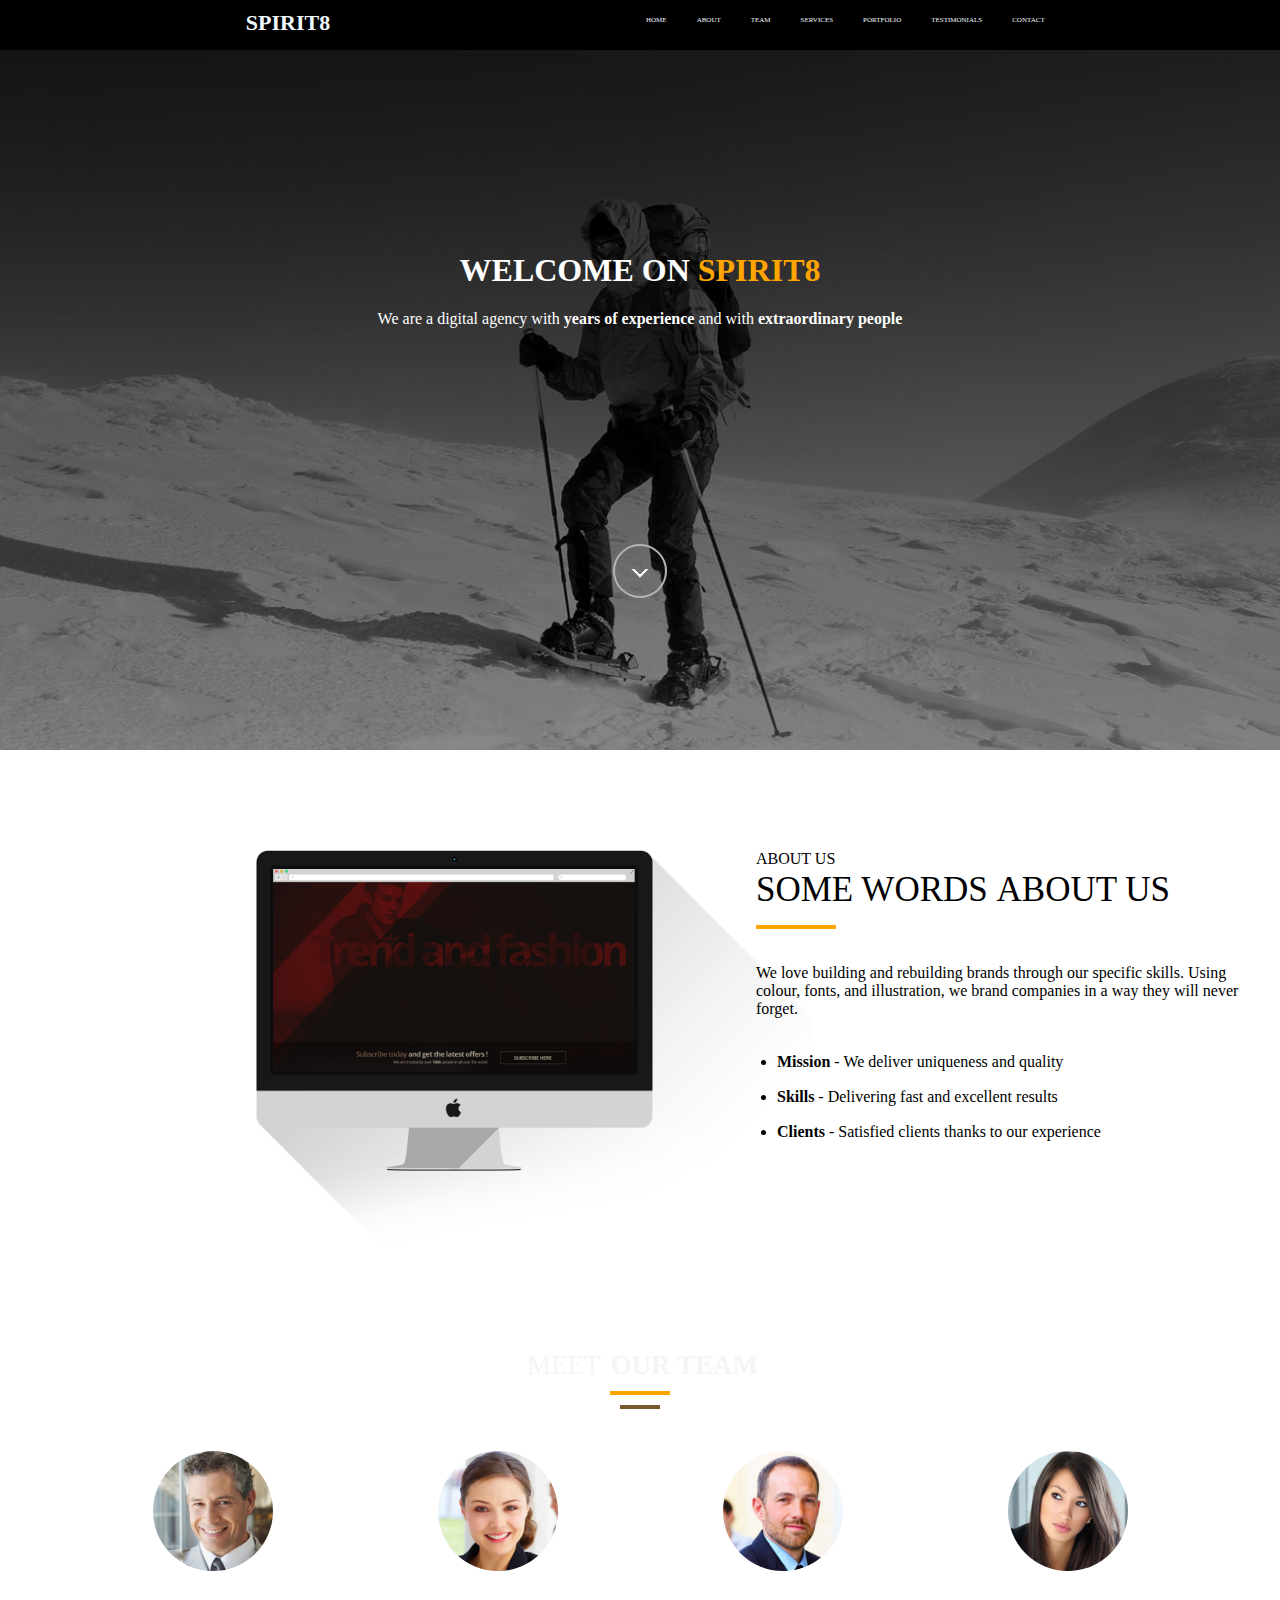
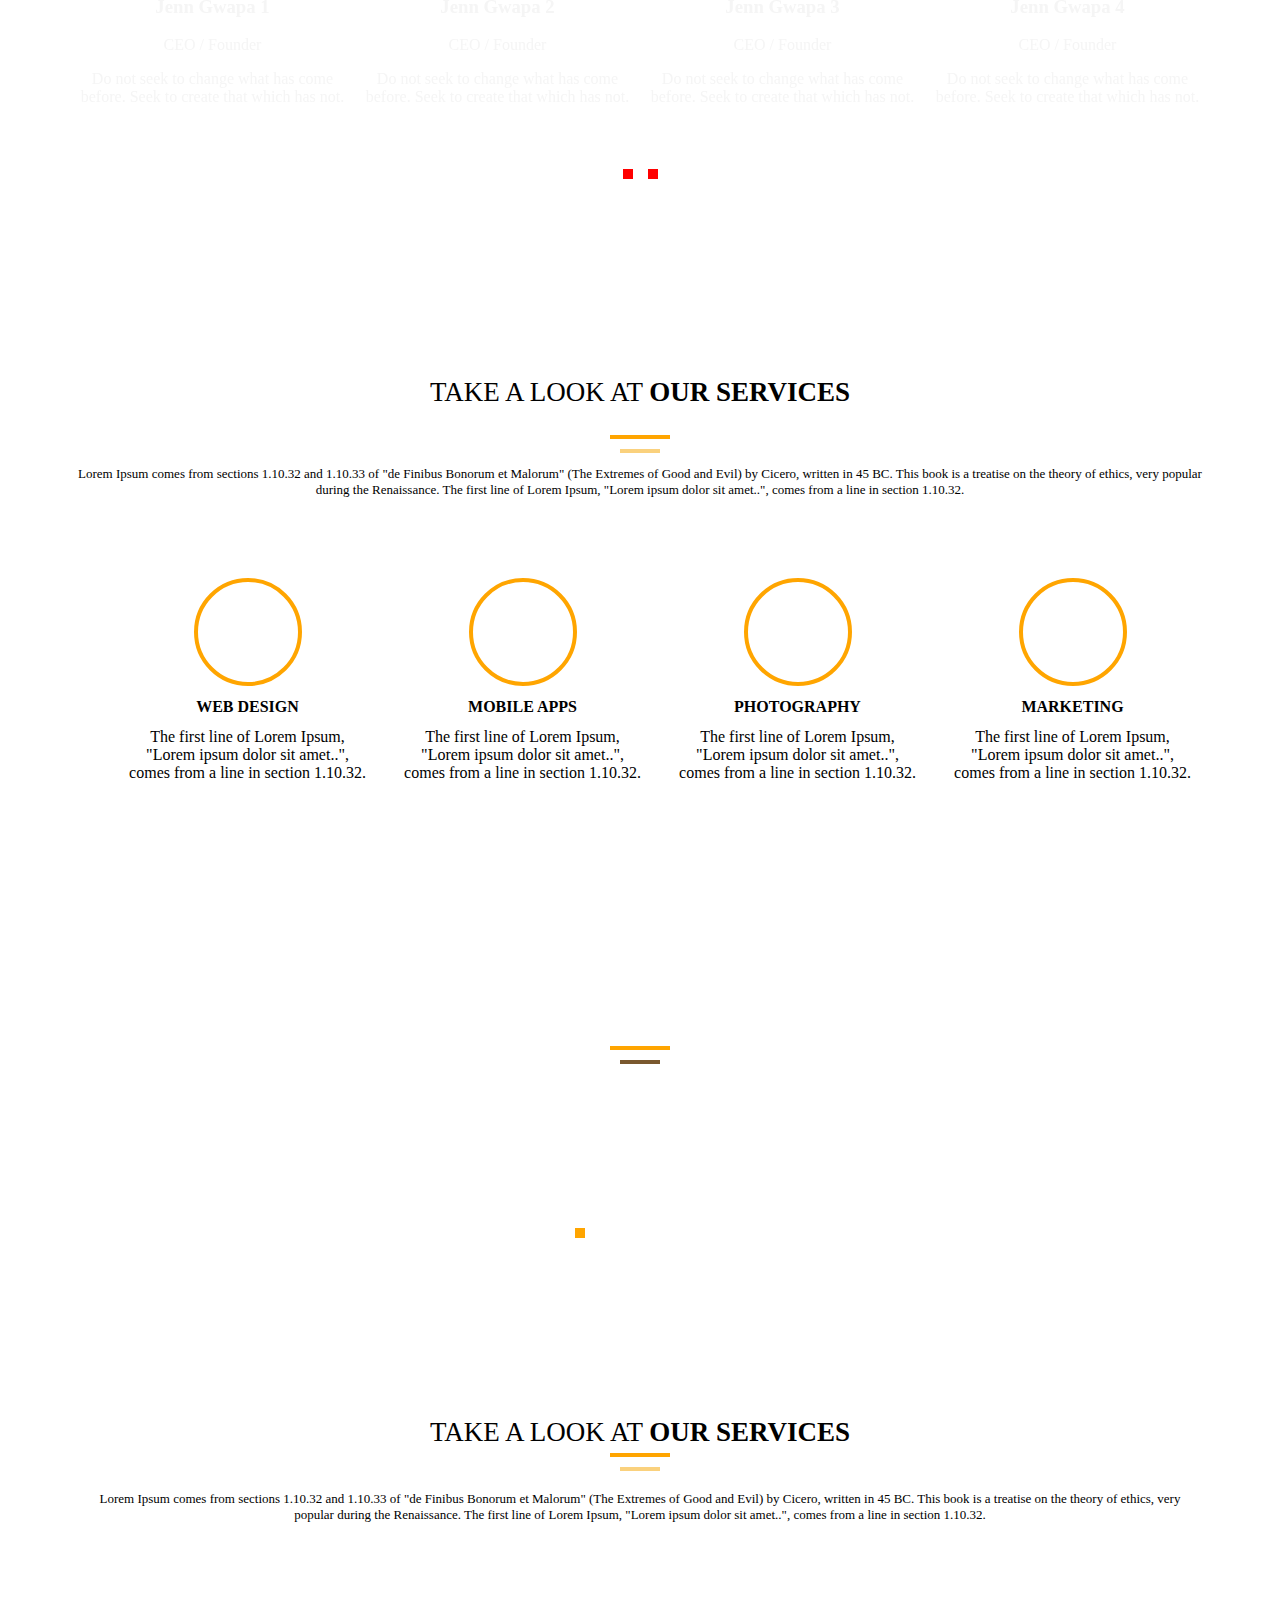
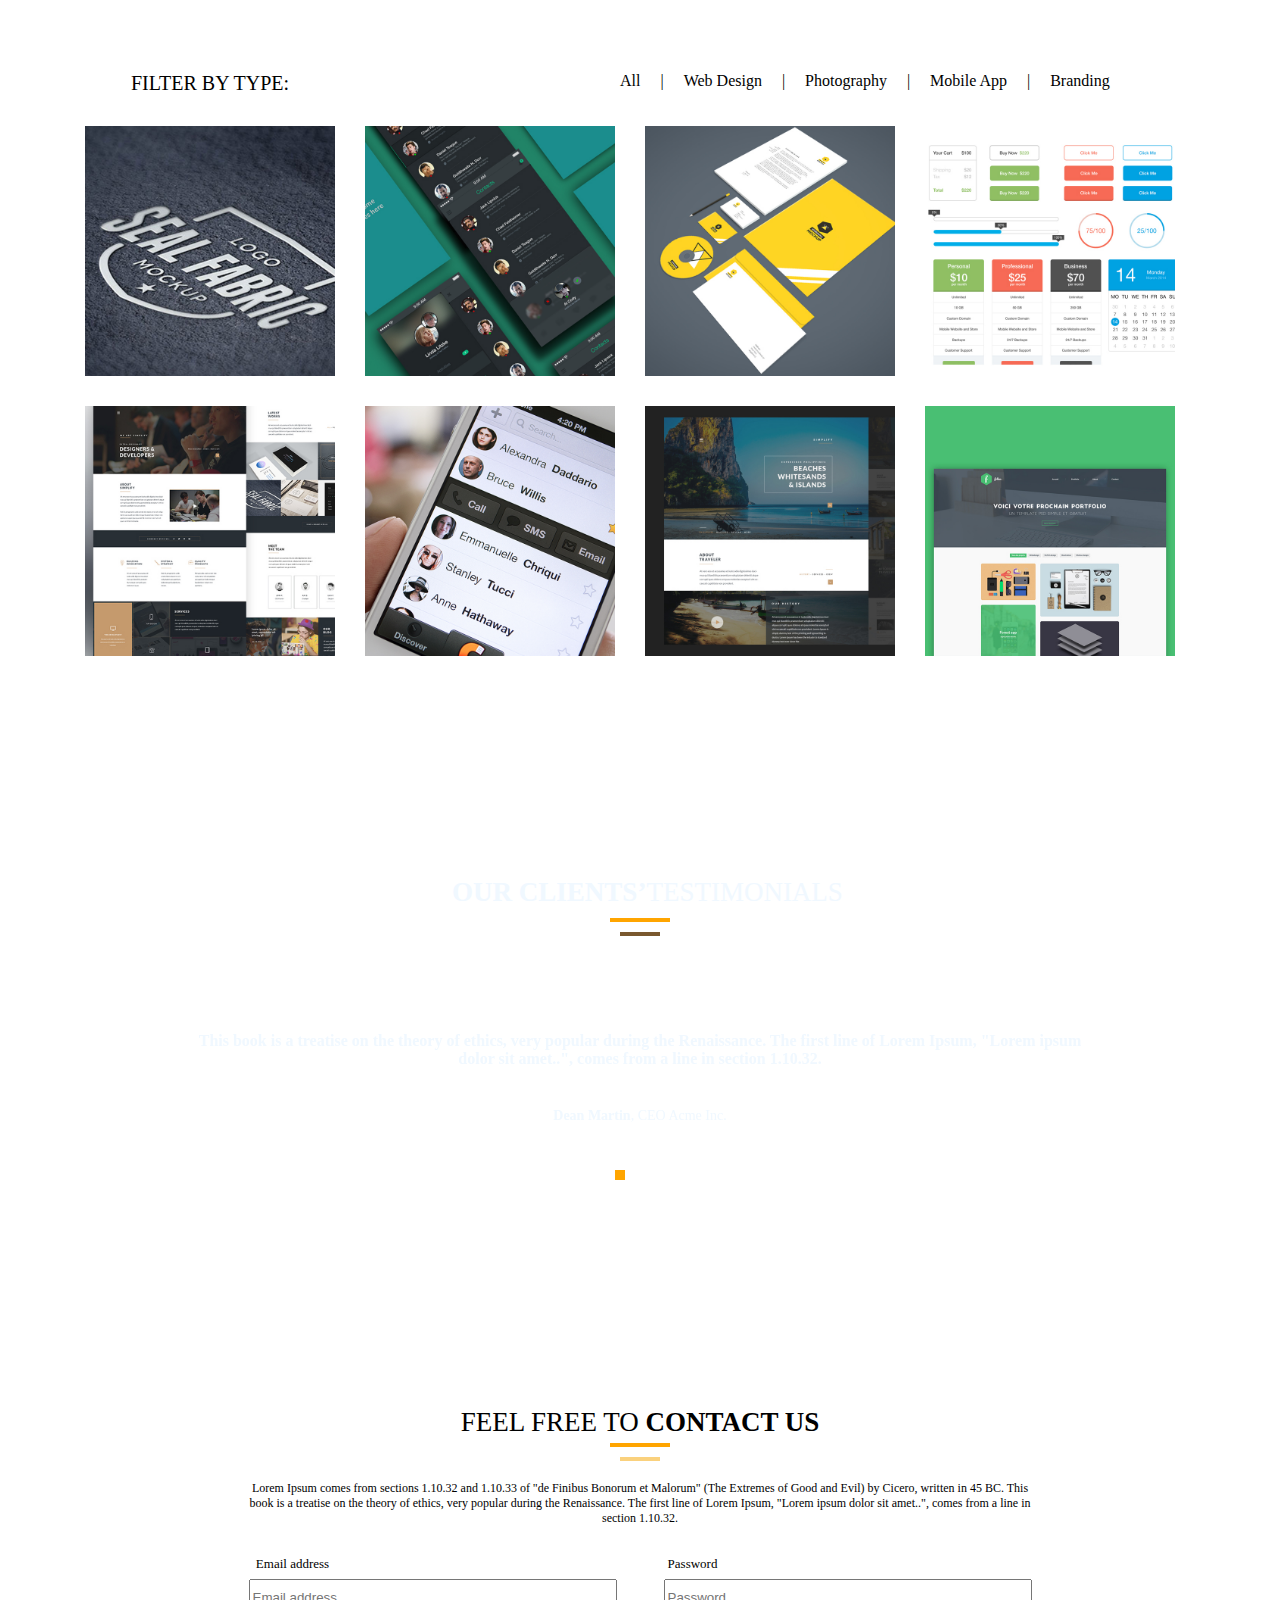
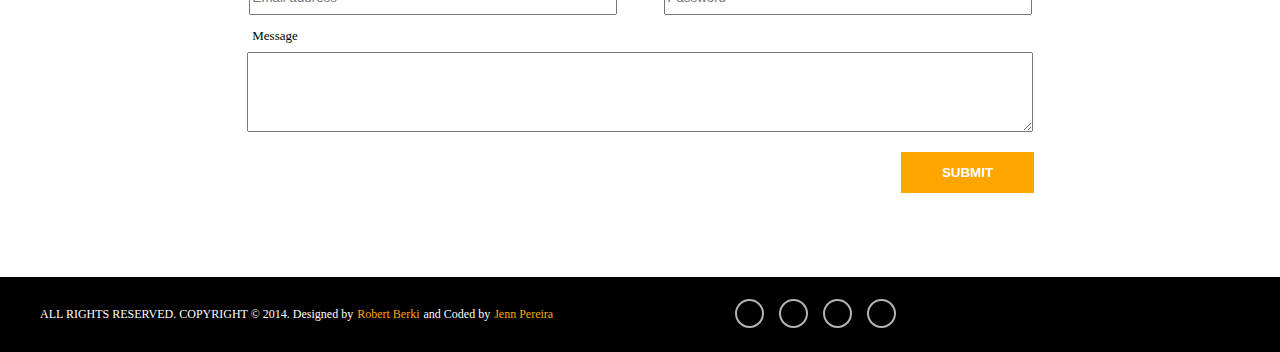
<file: pages/index.html>
<!DOCTYPE html>
<html lang="en">
<head>
    <meta charset="UTF-8">
    <meta name="viewport" content="width=device-width, initial-scale=1.0">
    <title>Document</title>
    <link type="text/css" rel="stylesheet" href="../css/header.css">
    <link rel="stylesheet" href="../swiper/swiper-bundle.min.css">
</head>
<body class="body">
    <div class="header">
        <div class="head-right">SPIRIT8</div>
        <ul style="display: flex;">
            <li class="head-left"><a href="#home" class="head-a">HOME</a></li>
            <li class="head-left"><a href="#about" class="head-a">ABOUT</a></li>
            <li class="head-left"><a href="#team" class="head-a">TEAM</a></li>
            <li class="head-left"><a href="#services" class="head-a">SERVICES</a></li>
            <li class="head-left"><a href="#port" class="head-a">PORTFOLIO</a></li>
            <li class="head-left"><a href="#test" class="head-a">TESTIMONIALS</a></li>
            <li class="head-left"><a href="#contact" class="head-a">CONTACT</a></li>
        </ul>
    </div>
    <div id="home" class="home">
        <div class="home-word">
            <div style="padding-top: 18%">
                <h1>WELCOME ON <strong style="color:orange">SPIRIT8</strong></h1>
                <p>We are a digital agency with
                    <strong>years of experience</strong>
                    and with
                    <strong>extraordinary people</strong>
                </p>
            </div>
            <div class="home-down"></div>
        </div>
    </div>
    <div id="about" class="about">
        <div class="about-left" :align="center">
            <img class="about-img" src="../img/02.png"/>
        </div>
        <div class="about-right">
            <p style="font-size: 16px;font-weight: lighter;height: 20px;margin: 0">ABOUT US</p>
            <p style="font-size: 35px;font-weight: 100;height: 55px;margin: 0">SOME WORDS <strong>ABOUT US</strong></p>
            <div style="background-color: orange;width: 80px;height: 4px;margin: 0"></div>
            <p style="margin-top: 35px;">We love building and rebuilding brands through our specific skills. Using colour, fonts, and illustration, we brand companies in a way they will never forget.</p>
            <ul style="margin-top: 35px;margin-left: -19px">
                <li style="height: 35px"><strong>Mission</strong> - We deliver uniqueness and quality</li>
                <li style="height: 35px"><strong>Skills</strong> - Delivering fast and excellent results</li>
                <li style="height: 35px"><strong>Clients</strong> - Satisfied clients thanks to our experience</li>
            </ul>
        </div>
    </div>
    <div id="team" class="team">
        <div class="team-top">
            <p style="font-size: 27px;margin: 0 0 0 5px;">MEET<strong style="margin-left: 10px;">OUR TEAM</strong></p>
            <div style="width: 60px;height: 4px; background-color: orange;margin: 10px auto;"></div>
            <div style="width: 40px;height:4px;background-color: rgb(122, 88, 46);margin: 10px auto;"></div>
        </div>
        <div class="team-center">
            <!--轮播图-->
            <div class="swiper-container" style="height: 365px">
                <div class="swiper-wrapper" style="height: 300px">
                    <div class="swiper-slide " style="height: 300px">
                        <img class="img-four"  src="../img/team/01.jpg"/>
                        <div>
                            <h3>Jenn Gwapa 1</h3>
                            <p>CEO / Founder</p>
                            <p>Do not seek to change what has come before. Seek to create that which has not.</p>
                        </div>
                    </div>
                    <div class="swiper-slide" style="height: 300px">
                        <img class="img-four"  src="../img/team/02.jpg"/>
                        <div>
                            <h3>Jenn Gwapa 2</h3>
                            <p>CEO / Founder</p>
                            <p>Do not seek to change what has come before. Seek to create that which has not.</p>
                        </div>
                    </div>
                    <div class="swiper-slide" style="height: 300px">
                        <img class="img-four"  src="../img/team/03.jpg"/>
                        <div>
                            <h3>Jenn Gwapa 3</h3>
                            <p>CEO / Founder</p>
                            <p>Do not seek to change what has come before. Seek to create that which has not.</p>
                        </div>
                    </div>
                    <div class="swiper-slide" style="height: 300px">
                        <img class="img-four"  src="../img/team/04.jpg"/>
                        <div>
                            <h3>Jenn Gwapa 4</h3>
                            <p>CEO / Founder</p>
                            <p>Do not seek to change what has come before. Seek to create that which has not.</p>
                        </div>
                    </div>
                    <div class="swiper-slide" style="height: 300px">
                        <img class="img-four"  src="../img/team/04.jpg"/>
                        <div>
                            <h3>Jenn Gwapa 5</h3>
                            <p>CEO / Founder</p>
                            <p>Do not seek to change what has come before. Seek to create that which has not.</p>
                        </div>
                    </div>
                    <div class="swiper-slide" style="height: 300px">
                        <img class="img-four"  src="../img/team/03.jpg"/>
                        <div>
                            <h3>Jenn Gwapa 6</h3>
                            <p>CEO / Founder</p>
                            <p>Do not seek to change what has come before. Seek to create that which has not.</p>
                        </div>
                    </div>
                    <div class="swiper-slide" style="height: 300px">
                        <img class="img-four"  src="../img/team/02.jpg"/>
                        <div>
                            <h3>Jenn Gwapa 7</h3>
                            <p>CEO / Founder</p>
                            <p>Do not seek to change what has come before. Seek to create that which has not.</p>
                        </div>
                    </div>
                    <div class="swiper-slide" style="height: 300px">
                        <img class="img-four"  src="../img/team/01.jpg"/>
                        <div>
                            <h3>Jenn Gwapa 8</h3>
                            <p>CEO / Founder</p>
                            <p>Do not seek to change what has come before. Seek to create that which has not.</p>
                        </div>
                    </div>
                </div>
                <!-- 如果需要分页器 -->
                <div class="ipagination1">
                    <div class="ipagination1_1"></div>
                    <div class="ipagination1_2"></div>
                </div>
            </div>
        </div>
    </div>
    <div id="services" class="services">
        <div class="services-top">
            <p style="padding-top: 80px;font-size: 27px">TAKE A LOOK AT <strong> OUR SERVICES</strong></p>
            <div style="width: 60px;height: 4px; background-color: orange;margin: 10px auto;"></div>
            <div style="width: 40px;height:4px;background-color: rgb(250,209,125);margin: 10px auto;"></div>
            <p style="font-size: small">Lorem Ipsum comes from sections 1.10.32 and 1.10.33 of "de Finibus Bonorum et Malorum" (The Extremes of Good and Evil) by Cicero, written in 45 BC. This book is a treatise on the theory of ethics, very popular during the Renaissance. The first line of Lorem Ipsum, "Lorem ipsum dolor sit amet..", comes from a line in section 1.10.32.</p>
        </div>
        <div class="service-center" >
            <ul class="service-center-four">
                <li class="service-center-four-li">
                    <div class="four-li"></div>
                    <h4 style="margin: 12px">WEB DESIGN</h4>
                    <p style="margin: 0">The first line of Lorem Ipsum, "Lorem ipsum dolor sit amet..", comes from a line in section 1.10.32.</p>
                </li>
                <li class="service-center-four-li">
                    <div class="four-li"></div>
                    <h4 style="margin: 12px">MOBILE APPS</h4>
                    <p  style="margin: 0">The first line of Lorem Ipsum, "Lorem ipsum dolor sit amet..", comes from a line in section 1.10.32.</p>
                </li>
                <li class="service-center-four-li">
                    <div class="four-li"></div>
                    <h4 style="margin: 12px">PHOTOGRAPHY</h4>
                    <p style="margin: 0">The first line of Lorem Ipsum, "Lorem ipsum dolor sit amet..", comes from a line in section 1.10.32.</p>
                </li>
                <li class="service-center-four-li">
                    <div class="four-li"></div>
                    <h4 style="margin: 12px">MARKETING</h4>
                    <p style="margin: 0">The first line of Lorem Ipsum, "Lorem ipsum dolor sit amet..", comes from a line in section 1.10.32.</p>
                </li>
            </ul>
        </div>
        <div class="serveice-bottom">
            <div style="padding-top: 100px">
                <p style="font-size: 27px;margin: 0 0 0 -10px;">SOME OF <strong style="margin-left: 5px;">OUR CLIENTS</strong></p>
                <div style="width: 60px;height: 4px; background-color: orange;margin: 7px auto;"></div>
                <div style="width: 40px;height:4px;background-color: rgb(122, 88, 46);margin: 10px auto;"></div>
            </div>
            <div class="service-bottom-img">
                <div class="swiper-container2" >
                    <div class="swiper-wrapper" style="height: 100px">
                        <div class="swiper-slide"><img src="../img/client/01.png" /></div>
                        <div class="swiper-slide"><img src="../img/client/02.png" /></div>
                        <div class="swiper-slide"><img src="../img/client/03.png" /></div>
                        <div class="swiper-slide"><img src="../img/client/04.png" /></div>
                        <div class="swiper-slide"><img src="../img/client/05.png" /></div>
                        <div class="swiper-slide"><img src="../img/client/06.png" /></div>
                        <div class="swiper-slide"><img src="../img/client/07.png" /></div>
                    </div>
                    <!-- 如果需要分页器 -->
                    <div class="swiper-pagination2"></div>
                </div>
            </div>
        </div>

    </div>
    <div id="port" class="portfolio">
        <div class="portfolio-top">
            <p style="font-size: 27px;margin: 0 0 0 0 ">TAKE A LOOK AT <strong> OUR SERVICES</strong></p>
            <div style="width: 60px;height: 4px; background-color: orange;margin: 5px auto;"></div>
            <div style="width: 40px;height:4px;background-color: rgb(250,209,125);margin: 10px auto;"></div>
            <p style="font-size: small;margin-top: 20px">Lorem Ipsum comes from sections 1.10.32 and 1.10.33 of "de Finibus Bonorum et Malorum" (The Extremes of Good and Evil) by Cicero, written in 45 BC. This book is a treatise on the theory of ethics, very popular during the Renaissance. The first line of Lorem Ipsum, "Lorem ipsum dolor sit amet..", comes from a line in section 1.10.32.</p>
        </div>
        <div class="portfolio-bottom">
            <div>
                <ul style="display: flex;list-style: none">
                    <li style="font-size: 20px;width: 200px;float: left">FILTER BY TYPE:</li>
                    <li style="float: right">
                        <ol style="list-style-type: none;display: flex;">
                            <li style="margin-left: 270px">All</li>
                            <li  style="margin-left: 20px">|</li>
                            <li style="margin-left: 20px">Web Design</li>
                            <li  style="margin-left: 20px">|</li>
                            <li style="margin-left: 20px">Photography</li>
                            <li  style="margin-left: 20px">|</li>
                            <li style="margin-left: 20px">Mobile App</li>
                            <li  style="margin-left: 20px">|</li>
                            <li style="margin-left: 20px">Branding</li>
                        </ol>
                    </li>
                </ul>
            </div>
            <div style="width: 100%;">
                <img class="p-b-img" src="../img/portfolio/01.jpg"/>
                <img class="p-b-img" src="../img/portfolio/02.jpg"/>
                <img class="p-b-img" src="../img/portfolio/03.jpg"/>
                <img class="p-b-img" src="../img/portfolio/04.jpg"/>
                <img class="p-b-img" src="../img/portfolio/05.jpg"/>
                <img class="p-b-img" src="../img/portfolio/06.jpg"/>
                <img class="p-b-img" src="../img/portfolio/07.jpg"/>
                <img class="p-b-img" src="../img/portfolio/08.jpg"/>
            </div>
        </div>
    </div>
    <div id="test" class="textmonials">
        <div class="textmonials-top">
            <p style="font-size: 27px;margin: 0 0 0 5px;"><strong style="margin-left: 10px;">OUR CLIENTS’</strong>TESTIMONIALS</p>
            <div style="width: 60px;height: 4px; background-color: orange;margin: 10px auto;"></div>
            <div style="width: 40px;height:4px;background-color: rgb(122, 88, 46);margin: 10px auto;"></div>
        </div>
        <div style="margin: 80px auto;text-align: center;color: aliceblue;width: 900px;overflow: hidden">
            <div class="swiper-container3">
                <div class="swiper-wrapper" style="height: 150px">
                    <div class="swiper-slide " >
                        <p style="font-size: 16px;font-weight: 600">This book is a treatise on the theory of ethics, very popular during the Renaissance. The first line of Lorem Ipsum, "Lorem ipsum dolor sit amet..", comes from a line in section 1.10.32.</p>
                        <p  style="font-size: 14px;margin-top: 40px"><strong>Dean Martin</strong>, CEO Acme Inc.</p>
                    </div>
                    <div class="swiper-slide " >
                        <p style="font-size: 16px;font-weight: 600">This book is a treatise on the theory of ethics, very popular during the Renaissance. The first line of Lorem Ipsum, "Lorem ipsum dolor sit amet..", comes from a line in section 1.10.32.</p>
                        <p  style="font-size: 14px;margin-top: 40px"><strong>Dean Martin</strong>, CEO Acme Inc.</p>
                    </div>
                    <div class="swiper-slide " >
                        <p style="font-size: 16px;font-weight: 600">This book is a treatise on the theory of ethics, very popular during the Renaissance. The first line of Lorem Ipsum, "Lorem ipsum dolor sit amet..", comes from a line in section 1.10.32.</p>
                        <p  style="font-size: 14px;margin-top: 40px"><strong>Dean Martin</strong>, CEO Acme Inc.</p>
                    </div>
                </div>
                <!-- 如果需要分页器 -->
                <div class="swiper-pagination3"></div>
            </div>
        </div>
    </div>
    <div id="contact" class="contact">
        <div class="contact-top">
            <p style="font-size: 27px;margin: 0 0 0 0 ">FEEL FREE TO <strong>CONTACT US</strong></p>
            <div style="width: 60px;height: 4px; background-color: orange;margin: 5px auto;"></div>
            <div style="width: 40px;height:4px;background-color: rgb(250,209,125);margin: 10px auto;"></div>
            <p style="font-size: 12px;margin-top: 20px">Lorem Ipsum comes from sections 1.10.32 and 1.10.33 of "de Finibus Bonorum et Malorum" (The Extremes of Good and Evil) by Cicero, written in 45 BC. This book is a treatise on the theory of ethics, very popular during the Renaissance. The first line of Lorem Ipsum, "Lorem ipsum dolor sit amet..", comes from a line in section 1.10.32.</p>
            <div style="margin-top:30px;display: flex">
                <div style="width: 50%;padding-right: 30px"><p style="margin:0 0 7px -280px;font-size: 13px;">Email address</p><input placeholder="Email address" style="width: 360px;height: 30px"/></div>
                <div style="width: 50%;"><p style="margin: 0 0 7px -310px;font-size: 13px;">Password</p><input placeholder="Password" style="width: 360px;height: 30px"/></div>
            </div>
            <div style="width: 100%;clear: both"><p style="margin: 13px 0 8px -730px;font-size: 13px;">Message</p><textarea style="width: 780px;height: 74px"></textarea></div>

            <button style="background-color: orange;color: white;width: 135px;height: 43px;border: 1px solid white;margin: 15px 0 0 655px"><strong>SUBMIT</strong></button>

        </div>
    </div>
    <div class="footer">
        <div style="width: 600px;margin: 0 auto;padding-top: 30px;display: flex">ALL RIGHTS RESERVED. COPYRIGHT © 2014. Designed by<div style="color: orange;margin: 0 4px 0 4px">Robert Berki</div>and Coded by<div style="color: orange;margin: 0 4px 0 4px">Jenn Pereira</div></div>
        <div style="width: 600px;margin: 10px 0 0 0 ">
            <ul style="list-style: none;display: flex">
                <li><div class="footer-li"></div></li>
                <li><div class="footer-li"></div></li>
                <li><div class="footer-li"></div></li>
                <li><div class="footer-li"></div></li>
            </ul>
        </div>
    </div>
    <script src="../swiper/swiper-bundle.min.js"></script>
    <script type="text/javascript">
        var mySwiper = new Swiper ('.swiper-container', {
            loop: false, // 循环模式选项
            slidesPerView: 4,
            on: {
                slideChangeTransitionEnd: function(){
                    console.log(this.activeIndex)
                    if(this.activeIndex <= 0){
                        var x = document.getElementsByClassName('ipagination1_1')
                        for(var i = 0;i<x.length ;i++){
                            x[i].style.background = "orange";
                        }
                    }else{
//                        document.getElementsByClassName('ipagination1_2').style.background = 'orange'
                        var x = document.getElementsByClassName('ipagination1_2')
                        for(var i = 0;i<x.length;i++){
                            x[i].style.background = "orange";
                        }
                    }
                }
            },
            // 如果需要分页器
            pagination: {
                clickable: true,
            }
        });
        var mySwiper2 = new Swiper ('.swiper-container2', {
            loop: true, // 循环模式选项
            slidesPerView: 5,
            // 如果需要分页器
            pagination: {
                el: '.swiper-pagination2',
                clickable: true,
                bulletClass : 'my-bullet',
                bulletActiveClass : 'team-bullet'
            }
        });
        var mySwiper3 = new Swiper ('.swiper-container3', {
            loop: true, // 循环模式选项
            slidesPerView: 1,
            // 如果需要分页器
            pagination: {
                el: '.swiper-pagination3',
                clickable: true,
                bulletClass : 'my-bullet',
                bulletActiveClass : 'team-bullet'
            }
        });
    </script>
    <style>
        .ipagination1{
            width: 50px;
            display: flex;
            height: 50px;
            margin: auto;
            background-color: white;
        }
        .ipagination1_1{
            margin: auto;
            width: 10px;
            height: 10px;
            background: red;
        }
        .ipagination1_2{
            margin: auto;
            width: 10px;
            height: 10px;
            background: red;
        }

        .my-bullet{
            display: inline-block;
            width: 10px;
            height: 10px;
            margin: 0 5px;
            background-color: white;
            border-radius: 0;
        }
        .team-bullet {
            background: orange;
        }
    </style>
</body>

</html>
</file>
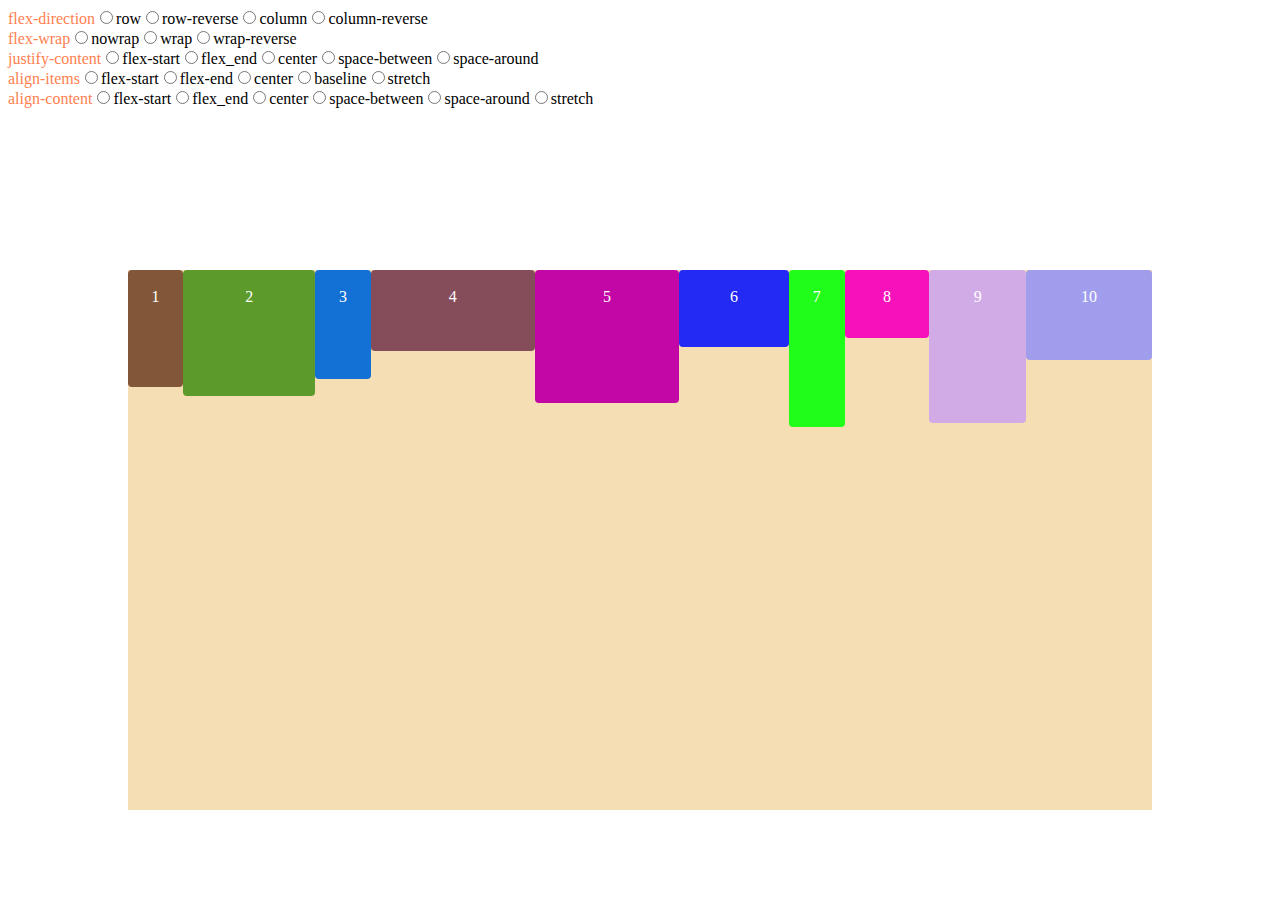
<file: pages/flex_test.html>
<!DOCTYPE html>
<html lang="en">
<head>
    <meta charset="UTF-8">
    <meta name="viewport" content="width=device-width, initial-scale=1.0">
    <script src="../js/jquery.js"></script>
    <link type="text/css" rel="stylesheet" href="../css/flex_css.css">
    <title>Document</title>
    <script>
        //容器属性
        //flex-direction
        const flex_direction = "flex-direction"
        var fds = ["row", "row-reverse", "column", "column-reverse"]
        //flex-wrap
        const flex_wrap = "flex-wrap"
        var fws = ["nowrap", "wrap", "wrap-reverse"]
        //justify-content
        const justify_content = "justify-content"
        var jcs = ["flex-start", "flex_end", "center", "space-between", "space-around"]
        //align-items
        const align_items = "align-items"
        var ais = ["flex-start", "flex-end", "center", "baseline", "stretch"]
        //align-content
        const align_content = "align-content"
        var acs = ["flex-start", "flex_end", "center", "space-between", "space-around", "stretch"]

        //item属性(待补充)
        $(document).ready(function () {
            init()
            $('input').click(function() {
                // console.log($(this).attr('name') +' '+ $(this).val())
                $('.item').each(function() {
                    $(this).css("line-height", $(this).height() + "px")
                })
                set_css($(this).attr('name'), $(this).val())
            })
        })

        //初始化
        function init() {
            createItems(10)
            $('.item').each(function() {
                $(this).css("background-color", randomColor())
                $(this).css("width", random(10, 40))
                $(this).css("height", random(10, 20))
                $(this).css("line-height", $(this).height() + "px")
            })
            $('#c').append(getHtmlText(flex_direction, fds))
            $('#c').append(getHtmlText(flex_wrap, fws))
            $('#c').append(getHtmlText(justify_content, jcs))
            $('#c').append(getHtmlText(align_items, ais))
            $('#c').append(getHtmlText(align_content, acs))
        }

        //生成item 个数
        function createItems(count) {
            for (let i = 0; i < count; i++) {
                $('.container').append("<label class='item'>" + (i + 1) + "</label>")
            }
        }

        //随机概率
        function random(min, gap) {
            let percent = min
            percent += Math.random() * gap
            return percent + "%"
        }

        //根据name以及值列表生成radio列
        function getHtmlText(name, values) {
            var str = "<div><label>" + name + "</label>"
            for(let i = 0; i < values.length; i++) {
                str += "<input type='radio' name='" + name +"' value='" + values[i] + "'>" + values[i] + "</input>"
            }
            str += "</div>"
            return str
        }

        //给容器设置css属性
        function set_css(name, value) {
            $('.container').css(name, value)
        }

        //给item设置属性
        function set_item_css(name, value) {
            $('.item').css(name, value)
        }

        //随机颜色
        function randomColor(){ 
            var r = Math.floor(Math.random()*256); 
            var g = Math.floor(Math.random()*256); 
            var b = Math.floor(Math.random()*256); 
            if(r < 16){ 
                r = "0"+r.toString(16); 
            }else{ 
                r = r.toString(16); 
            } 
            if(g < 16){ 
                g = "0"+g.toString(16); 
            }else{ 
                g = g.toString(16); 
            } 
            if(b < 16){ 
                b = "0"+b.toString(16); 
            }else{ 
                b = b.toString(16); 
            } 
            return "#"+r+g+b; 
        } 
    </script>
</head>
<body>
    <div id="c"></div>
    <div class="container"></div>
</body>
</html>
</file>
<file: css/header.css>
.body {
    width: 100%;
    margin: 0;
    border: 0;
}
/*顶部导航栏*/
.header {
    width: 100%;
    height: 50px;
    background-color: black;
    color: aliceblue;
    display: flex;
    position:fixed;
    top: 0;
    z-index: 10;
}
.head-right {
    width: 45%;
    text-align: center;
    font-size: 22px;
    font-weight: 600;
    margin-top: 10px;
}
.head-left {
    margin-left: 30px;
    font-size: 7px;
    text-align: center;
    list-style-type:none;
}
.head-a:hover {
    color: orange;
    cursor: pointer;
}
.head-a {
    text-decoration: none;
    color: aliceblue;
}
/*第一张大图  home部分*/
.home{
    width: 100%;
}

.home-word {
    width: 100%;
    height: 750px;
    background: linear-gradient(to bottom,rgba(0,0,0,0.8), rgba(0,0,0,0.4)), url("../img/01.jpg") ;
    background-size:cover;
    background-position: center;
    background-repeat: no-repeat;
    text-align: center;
    background-attachment: fixed;
    color: white;
}
.home-down{
    display: inline-block;
    width: 30px;
    height: 30px;
    margin-top: 200px;
    border: 2px solid #b4b4b4;
    border-radius: 50%;
    padding: 10px 10px;
    position: relative;
}

.home-down:hover {
    color: orange;
    cursor: pointer;
    background-color: orange;
}

.home-down:after {
    content: '';
    position: absolute;
    top: 17px;
    left: 19px;
    width: 8px;
    height: 8px;
    border:2px solid;
    border-color: #fff #fff transparent transparent;
    transform: rotate(135deg);
}
/*第二部分 about*/
.about {
    height: 360px;
    margin-top: 80px;
    margin-bottom: 80px;
    width: 100%;
}
.about-left{
    width: 500px;
    padding: 20px 0;
    margin-left: 20%;
    float: left;
}
.about-img{
    width: 555px;
    height: 396px;
}
.about-right{
    width: 500px;
    float: left;
    margin-top: 20px;
}
/* 第三部分 team */

.team {
    width: 100%;
    height: 600px;
    background: linear-gradient(to bottom,rgba(0,0,0,0.8), rgba(0,0,0,0.4)), url(../img/03.jpg);
    background-repeat: no-repeat;
    background-attachment: fixed;
    background-size: cover;
    background-position: center;
    text-align: center;
    color: whitesmoke;
}
.team-top{
    padding-top: 80px;
}
.team-center {
    position: relative;
    overflow: hidden;
    width: 1140px;
    margin: auto;
    padding-top: 30px;
}

.img-four {
    width: 120px;
    height: 120px;
    border: 2px solid transparent;
    border-radius: 50%;
}
.img-four:hover {
    background-color: orange;
}

/*第四部分 services*/
.services {
    height: 1000px;
    width: 100%;
    text-align: center;
}
.services-top{
    width: 1140px;
    margin: 0 auto;
}
.service-center {
    width: 1140px;
    height: 250px;
    margin: 80px auto;
}
.service-center-four{
    list-style: none;
    display: flex;
    text-align: center;
}
.service-center-four-li{
    width: 25%;
    height: 239px;
    padding-left: 15px;
    padding-right: 15px;
    float: left
}
.four-li{
    width: 100px;
    height: 100px;
    border: 4px solid orange;
    border-radius: 50%;
    margin: auto;
}
.four-li:hover {
    background-color: orange;
}
.serveice-bottom{
    height: 426px;
    background: url("../img/04.jpg"),linear-gradient(to bottom, rgba(0,0,0,0.9),rgba(0,0,0,0.8));
    background-attachment: fixed;
    background-repeat: no-repeat;
    background-position: center;
    background-size:cover;
    color: white;
}
.service-bottom-img{
    width: 60%;
    margin: 60px auto;
    height: 200px;
    overflow: hidden;
}
/*倒数第三部分 portfolio*/
.portfolio{
    width: 100%;
    height: 1100px;
    text-align: center;
}
.portfolio-top{
    padding-top: 120px;
    width: 1100px;
    margin: auto;
}
.portfolio-bottom{
    padding-top: 120px;
    width: 1140px;
    margin: auto;
}
.p-b-img{
    width: 250px;
    height: 250px;
    margin: 15px 15px 15px 15px;
    float: left;
}
/*倒数第二部分 textmonials*/
.textmonials {
    width: 100%;
    height: 500px;
    background: linear-gradient(to bottom, rgba(0,0,0,0.8), rgba(0,0,0,0.4)), url("../img/05.jpg");
    background-size: cover;
    background-attachment: fixed;
    background-repeat: no-repeat;
    background-position: center;
}
.textmonials-top{
    padding-top: 80px;
    color: aliceblue;
    text-align: center;
}
.contact{
    width: 100%;
    height: 580px;
}
.contact-top{
    padding-top: 110px;
    width: 800px;
    text-align: center;
    margin: 0 auto;
}
.footer{
    width: 100%;
    height: 75px;
    background-color: black;
    color: white;font-size: 12px;
    display: flex;
}
.footer-li{
    width: 25px;
    height: 25px;
    border: 2px solid #b4b4b4;
    border-radius: 50%;
    margin-left: 15px;
}
.footer-li:hover{
    border: 2px solid orange;
}
</file>
<file: css/flex_css.css>
.container {
    display: flex;
    display: -webkit-flex;
    position: absolute;
    top: 60%;
    left: 50%;
    width: 80%;
    height: 60%;
    background-color: wheat;
    transform: translate(-50%, -50%);
    transition: all 1s;
    -webkit-transition: all 1s;
}

label {
    color: coral;
}

.item{
    background-color: cornflowerblue;
    width: 1%;
    height: 10%;
    color: white;
    text-align: center;
    border-radius: 4px;
    transition: all 3s;
    -webkit-transition: all 3s;
}
</file>
